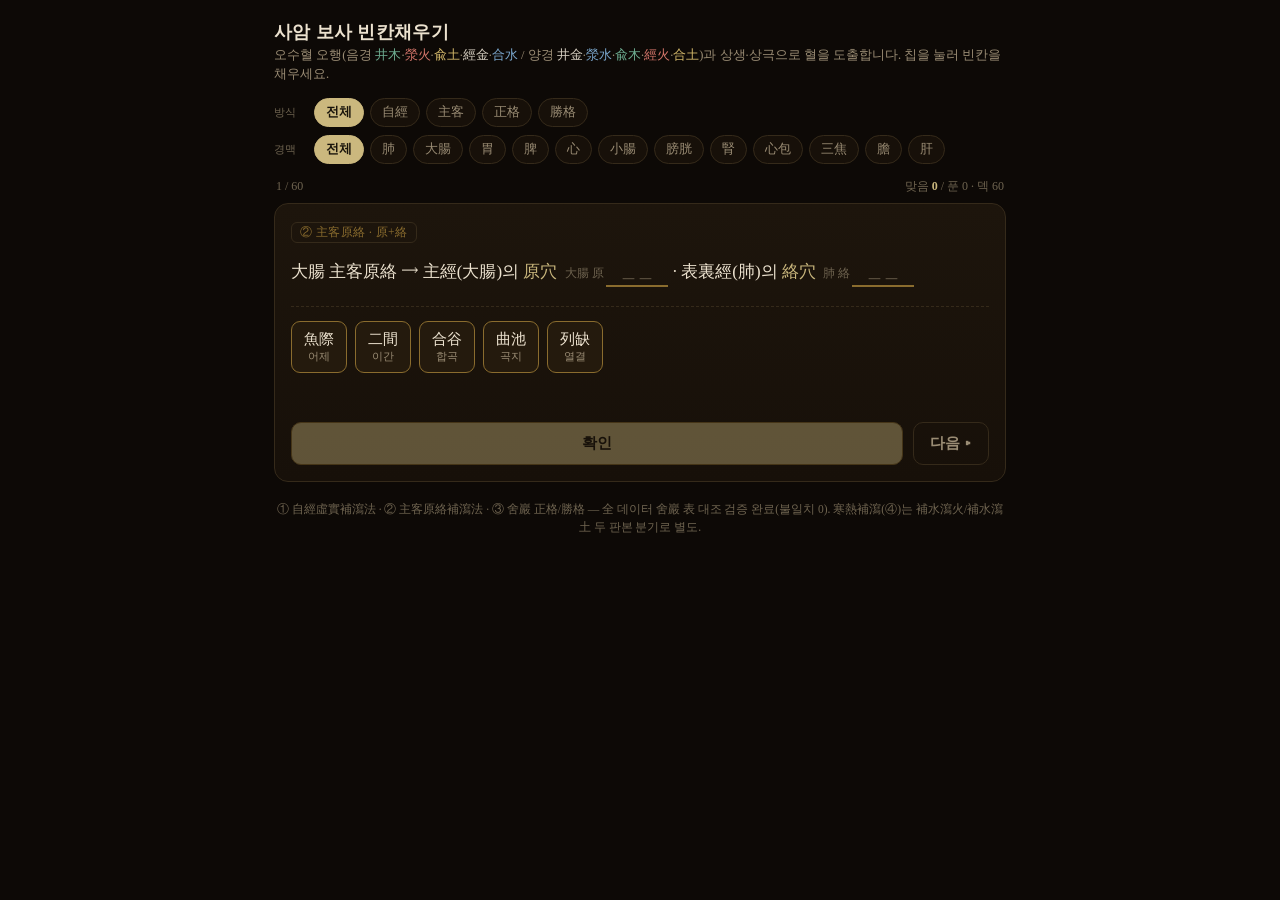
<file: saam_bosa_fill.html>
<!DOCTYPE html>
<html lang="ko">
<head>
<meta charset="utf-8">
<meta name="viewport" content="width=device-width, initial-scale=1, maximum-scale=1, user-scalable=no">
<title>사암 보사 빈칸채우기 ①자경 ②주객 ③정격·승격</title>
<style>
  :root{
    --paper:#0d0906; --ink:#ece2cf; --dim:#9a8c74; --faint:#6f6450;
    --panel:#171009; --panel2:#1d150c; --line:#352a1a; --gold:#cbb87e; --bronze:#8a6c2e;
    --ok:#5e9a73; --no:#c0635a;
    --mok:#6cab8f; --hwa:#d4756a; --to:#d2b76a; --geum:#d7d0c2; --su:#7aa6cc;
    --serif:'Noto Serif KR','Nanum Myeongjo','Apple SD Gothic Neo','Malgun Gothic',serif;
  }
  *{box-sizing:border-box;-webkit-tap-highlight-color:transparent}
  html,body{margin:0;background:var(--paper);color:var(--ink);font-family:var(--serif);
    text-rendering:optimizeLegibility;-webkit-text-size-adjust:100%}
  #app{max-width:760px;margin:0 auto;padding:18px 14px 60px}
  h1{font-size:18px;margin:2px 0 2px;letter-spacing:.02em}
  .sub{color:var(--dim);font-size:12.5px;margin:0 0 14px;line-height:1.5}
  .el-목{color:var(--mok)} .el-화{color:var(--hwa)} .el-토{color:var(--to)}
  .el-금{color:var(--geum)} .el-수{color:var(--su)}
  .filters{display:flex;flex-direction:column;gap:8px;margin-bottom:14px}
  .frow{display:flex;flex-wrap:wrap;gap:6px;align-items:center}
  .flab{color:var(--faint);font-size:11px;min-width:34px}
  .chip{border:1px solid var(--line);background:var(--panel);color:var(--dim);
    border-radius:999px;padding:5px 11px;font-size:12.5px;cursor:pointer;font-family:var(--serif);
    transition:.12s}
  .chip:hover{border-color:var(--bronze)}
  .chip.on{background:var(--gold);color:#17120a;border-color:var(--gold);font-weight:700}
  .meta{display:flex;justify-content:space-between;align-items:baseline;margin:6px 2px 8px;
    color:var(--faint);font-size:12px}
  .score b{color:var(--gold)}
  .card{background:linear-gradient(180deg,var(--panel2),var(--panel));border:1px solid var(--line);
    border-radius:14px;padding:18px 16px 16px;min-height:120px}
  .badge{display:inline-block;font-size:11.5px;color:var(--bronze);border:1px solid var(--line);
    border-radius:6px;padding:2px 8px;margin-bottom:12px;letter-spacing:.04em}
  .stem{font-size:17px;line-height:1.95}
  .stem .pt{color:var(--gold)}
  .blab{color:var(--faint);font-size:12px;margin:0 1px 0 3px}
  .blank{display:inline-block;min-width:62px;text-align:center;border-bottom:2px solid var(--bronze);
    padding:1px 6px 2px;margin:0 1px;cursor:pointer;color:var(--ink);font-weight:700;line-height:1.4;
    vertical-align:baseline}
  .blank.empty{color:transparent}
  .blank.empty::after{content:'＿＿';color:var(--faint);font-weight:400}
  .blank .du{font-size:11px;color:var(--dim);font-weight:400;margin-left:2px}
  .blank.ok{border-color:var(--ok);color:var(--ok)}
  .blank.no{border-color:var(--no);color:var(--no)}
  .tray{display:flex;flex-wrap:wrap;gap:8px;margin-top:18px;padding-top:14px;border-top:1px dashed var(--line)}
  .tile{border:1px solid var(--bronze);background:#241a0d;color:var(--ink);border-radius:9px;
    padding:8px 12px;font-size:15px;cursor:pointer;font-family:var(--serif);transition:.1s;min-width:52px;text-align:center}
  .tile:active{transform:translateY(1px)}
  .tile.used{opacity:.22;pointer-events:none;border-style:dashed}
  .tile .du{display:block;font-size:10.5px;color:var(--dim);margin-top:1px}
  .actions{display:flex;gap:10px;margin-top:16px;align-items:center}
  .btn{flex:1;border:1px solid var(--bronze);background:var(--gold);color:#17120a;border-radius:10px;
    padding:11px;font-size:15px;font-weight:700;cursor:pointer;font-family:var(--serif)}
  .btn.ghost{background:transparent;color:var(--dim);border-color:var(--line);flex:0 0 auto;padding:11px 16px}
  .btn:disabled{opacity:.4;cursor:default}
  .feed{margin-top:13px;font-size:13.5px;line-height:1.65;color:var(--dim);min-height:20px}
  .feed .good{color:var(--ok)} .feed .bad{color:var(--no)}
  .feed .law{color:var(--faint);font-size:12.5px;display:block;margin-top:3px}
  .empty-deck{color:var(--faint);text-align:center;padding:30px 0}
  .legend{margin-top:18px;color:var(--faint);font-size:11.5px;line-height:1.6;text-align:center}
</style>
</head>
<body>
<div id="app">
  <h1>사암 보사 빈칸채우기</h1>
  <p class="sub">오수혈 오행(음경 <span class="el-목">井木</span>·<span class="el-화">滎火</span>·<span class="el-토">兪土</span>·<span class="el-금">經金</span>·<span class="el-수">合水</span> / 양경 <span class="el-금">井金</span>·<span class="el-수">滎水</span>·<span class="el-목">兪木</span>·<span class="el-화">經火</span>·<span class="el-토">合土</span>)과 상생·상극으로 혈을 도출합니다. 칩을 눌러 빈칸을 채우세요.</p>

  <div class="filters">
    <div class="frow"><span class="flab">방식</span><div id="sysf" class="frow"></div></div>
    <div class="frow"><span class="flab">경맥</span><div id="merf" class="frow"></div></div>
  </div>

  <div class="meta">
    <span id="pos">–</span>
    <span class="score">맞음 <b id="sc">0</b> / 푼 <span id="dn">0</span> · 덱 <span id="tot">0</span></span>
  </div>

  <div id="stage"></div>

  <p class="legend">① 自經虛實補瀉法 · ② 主客原絡補瀉法 · ③ 舍巖 正格/勝格 — 全 데이터 舍巖 表 대조 검증 완료(불일치 0). 寒熱補瀉(④)는 補水瀉火/補水瀉土 두 판본 분기로 별도.</p>
</div>

<script>
(function(){
  "use strict";

  // ===== 검증된 베이스 데이터 (12경) =====
  var M = [
   {k:'肺',kr:'폐',mer:'수태음폐경',pol:'음',el:'金',
    pts:{井:['少商','소상'],滎:['魚際','어제'],兪:['太淵','태연'],經:['經渠','경거'],合:['尺澤','척택']},
    won:['太淵','태연'], rak:['列缺','열결'], biao:'大腸'},
   {k:'大腸',kr:'대장',mer:'수양명대장경',pol:'양',el:'金',
    pts:{井:['商陽','상양'],滎:['二間','이간'],兪:['三間','삼간'],經:['陽谿','양계'],合:['曲池','곡지']},
    won:['合谷','합곡'], rak:['偏歷','편력'], biao:'肺'},
   {k:'胃',kr:'위',mer:'족양명위경',pol:'양',el:'土',
    pts:{井:['厲兌','여태'],滎:['內庭','내정'],兪:['陷谷','함곡'],經:['解谿','해계'],合:['足三里','족삼리']},
    won:['衝陽','충양'], rak:['豊隆','풍륭'], biao:'脾'},
   {k:'脾',kr:'비',mer:'족태음비경',pol:'음',el:'土',
    pts:{井:['隱白','은백'],滎:['大都','대도'],兪:['太白','태백'],經:['商丘','상구'],合:['陰陵泉','음릉천']},
    won:['太白','태백'], rak:['公孫','공손'], biao:'胃'},
   {k:'心',kr:'심',mer:'수소음심경',pol:'음',el:'火',
    pts:{井:['少衝','소충'],滎:['少府','소부'],兪:['神門','신문'],經:['靈道','영도'],合:['少海','소해']},
    won:['神門','신문'], rak:['通里','통리'], biao:'小腸'},
   {k:'小腸',kr:'소장',mer:'수태양소장경',pol:'양',el:'火',
    pts:{井:['少澤','소택'],滎:['前谷','전곡'],兪:['後谿','후계'],經:['陽谷','양곡'],合:['小海','소해']},
    won:['腕骨','완골'], rak:['支正','지정'], biao:'心'},
   {k:'膀胱',kr:'방광',mer:'족태양방광경',pol:'양',el:'水',
    pts:{井:['至陰','지음'],滎:['足通谷','통곡'],兪:['束骨','속골'],經:['崑崙','곤륜'],合:['委中','위중']},
    won:['京骨','경골'], rak:['飛揚','비양'], biao:'腎'},
   {k:'腎',kr:'신',mer:'족소음신경',pol:'음',el:'水',
    pts:{井:['湧泉','용천'],滎:['然谷','연곡'],兪:['太谿','태계'],經:['復溜','부류'],合:['陰谷','음곡']},
    won:['太谿','태계'], rak:['大鍾','대종'], biao:'膀胱'},
   {k:'心包',kr:'심포',mer:'수궐음심포경',pol:'음',el:'火',
    pts:{井:['中衝','중충'],滎:['勞宮','노궁'],兪:['大陵','대릉'],經:['間使','간사'],合:['曲澤','곡택']},
    won:['大陵','대릉'], rak:['內關','내관'], biao:'三焦'},
   {k:'三焦',kr:'삼초',mer:'수소양삼초경',pol:'양',el:'火',
    pts:{井:['關衝','관충'],滎:['液門','액문'],兪:['中渚','중저'],經:['支溝','지구'],合:['天井','천정']},
    won:['陽池','양지'], rak:['外關','외관'], biao:'心包'},
   {k:'膽',kr:'담',mer:'족소양담경',pol:'양',el:'木',
    pts:{井:['足竅陰','규음'],滎:['俠谿','협계'],兪:['足臨泣','임읍'],經:['陽輔','양보'],合:['陽陵泉','양릉천']},
    won:['丘墟','구허'], rak:['光明','광명'], biao:'肝'},
   {k:'肝',kr:'간',mer:'족궐음간경',pol:'음',el:'木',
    pts:{井:['大敦','대돈'],滎:['行間','행간'],兪:['太衝','태충'],經:['中封','중봉'],合:['曲泉','곡천']},
    won:['太衝','태충'], rak:['蠡溝','여구'], biao:'膽'},
  ];

  var ORDER=['木','火','土','金','水'];
  var KR={木:'목',火:'화',土:'토',金:'금',水:'수'};
  function idx(e){return ORDER.indexOf(e);}
  function mo(e){return ORDER[(idx(e)+4)%5];}    // 母 生我
  function ja(e){return ORDER[(idx(e)+1)%5];}    // 子 我生
  function gwan(e){return ORDER[(idx(e)+3)%5];}  // 官 克我
  var POS={음:{木:'井',火:'滎',土:'兪',金:'經',水:'合'},
           양:{金:'井',水:'滎',木:'兪',火:'經',土:'合'}};
  function byK(k){for(var i=0;i<M.length;i++){if(M[i].k===k)return M[i];}return null;}
  function ptOf(m,el){return m.pts[POS[m.pol][el]];}
  function posName(m,el){return POS[m.pol][el];}
  function merByEl(el,pol){
    var c=M.filter(function(m){return m.el===el&&m.pol===pol;});
    if(c.length===1) return c[0];
    var jun = pol==='음'?'心':'小腸';
    for(var i=0;i<c.length;i++){if(c[i].k===jun)return c[i];}
    return c[0];
  }
  function colorize(t){ return t.replace(/[木火土金水]/g,function(c){return '<span class="el-'+KR[c]+'">'+c+'</span>';}); }
  function shuffle(a){a=a.slice();for(var i=a.length-1;i>0;i--){var j=Math.floor(Math.random()*(i+1));var t=a[i];a[i]=a[j];a[j]=t;}return a;}

  // ===== 카드 빌더 =====
  function pt(o){return {h:o[0],d:o[1]};}        // [한자,독음] -> {h,d}
  function eq(a,b){return a.h===b.h;}
  function distractors(answers, srcMers, n){
    var pool=[]; srcMers.forEach(function(m){['井','滎','兪','經','合'].forEach(function(p){pool.push(pt(m.pts[p]));});});
    // 중복/정답 제거
    var seen={}, out=[];
    answers.forEach(function(a){seen[a.h]=1;});
    shuffle(pool).forEach(function(p){ if(!seen[p.h]){seen[p.h]=1; out.push(p);} });
    return out.slice(0,n);
  }
  function makeCard(sys, merKey, badge, parts, answers, distMers, nDist){
    var pool = shuffle(answers.concat(distractors(answers, distMers, nDist||2)));
    return {sys:sys, mer:merKey, badge:badge, parts:parts, answers:answers, pool:pool};
  }

  function mkJagyeong(m, kind){
    var isSil = kind==='sil';
    var el = isSil ? ja(m.el) : mo(m.el);
    var P  = pt(ptOf(m, el));
    var expr = isSil ? (m.el+'生'+el) : (el+'生'+m.el);   // 子: 自生子 / 母: 母生自
    var parts = [
      {t:m.k+'('+m.el+') '+(isSil?'實證':'虛證')+' ⟶ '+(isSil?'子':'母')+'('+expr+')인 '},
      {hl: posName(m,el)+el+'穴 '},
      {b:{label:m.k, ans:P}},
      {t:' 을 '+(isSil?'瀉':'補')}
    ];
    return makeCard('自經', m.k, '① 自經 · '+(isSil?'實證(瀉子)':'虛證(補母)'),
      parts, [P], [m], 3);
  }
  function mkJugaek(m){
    var bm = byK(m.biao);
    var won = pt(m.won), rak = pt(bm.rak);
    var parts = [
      {t:m.k+' 主客原絡 ⟶ 主經('+m.k+')의 '}, {hl:'原穴 '},
      {b:{label:m.k+' 原', ans:won}},
      {t:' · 表裏經('+bm.k+')의 '}, {hl:'絡穴 '},
      {b:{label:bm.k+' 絡', ans:rak}}
    ];
    return makeCard('主客', m.k, '② 主客原絡 · 原+絡', parts, [won,rak], [m,bm], 3);
  }
  function blabel(o){ return o.m.k+' '+posName(o.m,o.el)+o.el; }
  function mkJeong(m){
    var mE=mo(m.el), gE=gwan(m.el);
    var bo=[{m:m,el:mE}, {m:merByEl(mE,m.pol),el:mE}];
    var sa=[{m:m,el:gE}, {m:merByEl(gE,m.pol),el:gE}];
    var ans = bo.concat(sa).map(function(o){return pt(ptOf(o.m,o.el));});
    var parts=[
      {t:m.k+'正格(虛) · 補母('+(mE+'生'+m.el)+') ⟶ '},
      {b:{label:blabel(bo[0]),ans:pt(ptOf(bo[0].m,bo[0].el))}}, {t:' · '},
      {b:{label:blabel(bo[1]),ans:pt(ptOf(bo[1].m,bo[1].el))}},
      {t:' · 瀉官('+(gE+'克'+m.el)+') ⟶ '},
      {b:{label:blabel(sa[0]),ans:pt(ptOf(sa[0].m,sa[0].el))}}, {t:' · '},
      {b:{label:blabel(sa[1]),ans:pt(ptOf(sa[1].m,sa[1].el))}}
    ];
    var mers=[m, bo[1].m, sa[1].m];
    return makeCard('正格', m.k, '③ 正格(補) · 補母+瀉官', parts, ans, mers, 2);
  }
  function mkSeung(m){
    var jE=ja(m.el), gE=gwan(m.el);
    var sa=[{m:m,el:jE}, {m:merByEl(jE,m.pol),el:jE}];
    var bo=[{m:m,el:gE}, {m:merByEl(gE,m.pol),el:gE}];
    var ans = sa.concat(bo).map(function(o){return pt(ptOf(o.m,o.el));});
    var parts=[
      {t:m.k+'勝格(實) · 瀉子('+(m.el+'生'+jE)+') ⟶ '},
      {b:{label:blabel(sa[0]),ans:pt(ptOf(sa[0].m,sa[0].el))}}, {t:' · '},
      {b:{label:blabel(sa[1]),ans:pt(ptOf(sa[1].m,sa[1].el))}},
      {t:' · 補官('+(gE+'克'+m.el)+') ⟶ '},
      {b:{label:blabel(bo[0]),ans:pt(ptOf(bo[0].m,bo[0].el))}}, {t:' · '},
      {b:{label:blabel(bo[1]),ans:pt(ptOf(bo[1].m,bo[1].el))}}
    ];
    var mers=[m, sa[1].m, bo[1].m];
    return makeCard('勝格', m.k, '③ 勝格(瀉) · 瀉子+補官', parts, ans, mers, 2);
  }

  var CARDS=[];
  M.forEach(function(m){
    CARDS.push(mkJagyeong(m,'sil'));
    CARDS.push(mkJagyeong(m,'heo'));
    CARDS.push(mkJugaek(m));
    CARDS.push(mkJeong(m));
    CARDS.push(mkSeung(m));
  });

  // ===== 상태/렌더 =====
  var SYS=['전체','自經','主客','正格','勝格'];
  var state={sys:'전체', mer:'전체', deck:[], i:0, sc:0, dn:0, filled:[], used:{}, checked:false};
  var $=function(id){return document.getElementById(id);};

  function buildDeck(){
    state.deck = shuffle(CARDS.filter(function(c){
      return (state.sys==='전체'||c.sys===state.sys) && (state.mer==='전체'||c.mer===state.mer);
    }));
    state.i=0;
  }
  function renderFilters(){
    var sf=$('sysf'); if(!sf) return; sf.innerHTML='';
    SYS.forEach(function(s){
      var b=document.createElement('button'); b.className='chip'+(state.sys===s?' on':''); b.textContent=s;
      b.onclick=function(){state.sys=s; buildDeck(); render();}; sf.appendChild(b);
    });
    var mf=$('merf'); if(!mf) return; mf.innerHTML='';
    var mers=['전체'].concat(M.map(function(m){return m.k;}));
    mers.forEach(function(label){
      var key = label;
      var b=document.createElement('button'); b.className='chip'+(state.mer===key?' on':''); b.textContent=label;
      b.onclick=function(){state.mer=key; buildDeck(); render();}; mf.appendChild(b);
    });
  }

  function render(){
    renderFilters();
    var card = state.deck[state.i];
    var stage=$('stage'); if(!stage) return;
    $('tot').textContent=state.deck.length;
    $('sc').textContent=state.sc; $('dn').textContent=state.dn;
    if(!card){ $('pos').textContent='–'; stage.innerHTML='<div class="card"><div class="empty-deck">해당 조건의 카드가 없습니다.</div></div>'; return; }
    $('pos').textContent=(state.i+1)+' / '+state.deck.length;

    // reset fill if new card
    if(!state._curKey || state._curKey!==cardKey(card)){
      state._curKey=cardKey(card); state.filled=card.answers.map(function(){return null;}); state.used={}; state.checked=false;
    }

    // build stem html
    var bi=0, html='';
    card.parts.forEach(function(p){
      if(p.t){ html+=colorize(p.t); }
      else if(p.hl){ html+='<span class="pt">'+colorize(p.hl)+'</span>'; }
      else if(p.b){
        var j=bi++; var f=state.filled[j];
        var cls='blank'+(f===null?' empty':'');
        if(state.checked && f!==null){ cls+= eq(f, p.b.ans)?' ok':' no'; }
        html+='<span class="blab">'+p.b.label+'</span>';
        html+='<span class="blank '+cls+'" data-bi="'+j+'">'+(f? (f.h+'<span class="du">'+f.d+'</span>') :'')+'</span>';
      }
    });

    var tray='';
    card.pool.forEach(function(t,k){
      var u=state.used[k]?' used':'';
      tray+='<div class="tile'+u+'" data-ti="'+k+'">'+t.h+'<span class="du">'+t.d+'</span></div>';
    });

    var allFilled = state.filled.every(function(x){return x!==null;});
    var feed = card._feed||'';
    stage.innerHTML =
      '<div class="card">'+
        '<span class="badge">'+card.badge+'</span>'+
        '<div class="stem">'+html+'</div>'+
        '<div class="tray">'+tray+'</div>'+
        '<div class="feed">'+feed+'</div>'+
        '<div class="actions">'+
          '<button class="btn" id="chk" '+((!allFilled||state.checked)?'disabled':'')+'>확인</button>'+
          '<button class="btn ghost" id="nxt">다음 ▸</button>'+
        '</div>'+
      '</div>';

    // wire
    Array.prototype.forEach.call(stage.querySelectorAll('.tile'), function(el){
      el.onclick=function(){ if(state.checked) return; var k=+el.getAttribute('data-ti'); if(state.used[k])return;
        var slot=state.filled.indexOf(null); if(slot<0)return; state.filled[slot]=card.pool[k]; state.used[k]=1; render(); };
    });
    Array.prototype.forEach.call(stage.querySelectorAll('.blank'), function(el){
      el.onclick=function(){ if(state.checked) return; var j=+el.getAttribute('data-bi'); var f=state.filled[j]; if(!f)return;
        // return tile to tray
        for(var k=0;k<card.pool.length;k++){ if(state.used[k] && card.pool[k]===f){ delete state.used[k]; break; } }
        state.filled[j]=null; render(); };
    });
    var chk=$('chk'); if(chk) chk.onclick=function(){ doCheck(card); };
    var nxt=$('nxt'); if(nxt) nxt.onclick=function(){ next(); };
  }

  function cardKey(c){ return c.sys+'|'+c.mer+'|'+c.badge; }

  function doCheck(card){
    state.checked=true; state.dn++;
    var allOk=true, lines=[];
    card.answers.forEach(function(a,j){
      var f=state.filled[j];
      if(!f||!eq(f,a)){ allOk=false; lines.push('<span class="bad">✗</span> '+(f?f.h:'∅')+' → 정답 '+a.h+'('+a.d+')'); }
    });
    if(allOk){ state.sc++; card._feed='<span class="good">✓ 정답</span> '+lawOf(card); }
    else{ card._feed='<span class="bad">오답</span> '+lines.join(' · ')+'<span class="law">'+lawOf(card)+'</span>'; }
    render();
  }
  function lawOf(c){
    if(c.sys==='自經') return '— 自經 안에서 實則瀉子 · 虛則補母';
    if(c.sys==='主客') return '— 主經 原穴 + 表裏經 絡穴 (原絡配穴)';
    if(c.sys==='正格') return '— 補母(生我) + 瀉官(克我者), 自經+해당 他經';
    if(c.sys==='勝格') return '— 瀉子(我生) + 補官(克我者), 自經+해당 他經';
    return '';
  }
  function next(){ state.i=(state.i+1)%Math.max(1,state.deck.length); state._curKey=null; render(); }

  buildDeck(); render();
})();
</script>
</body>
</html>
</file>
